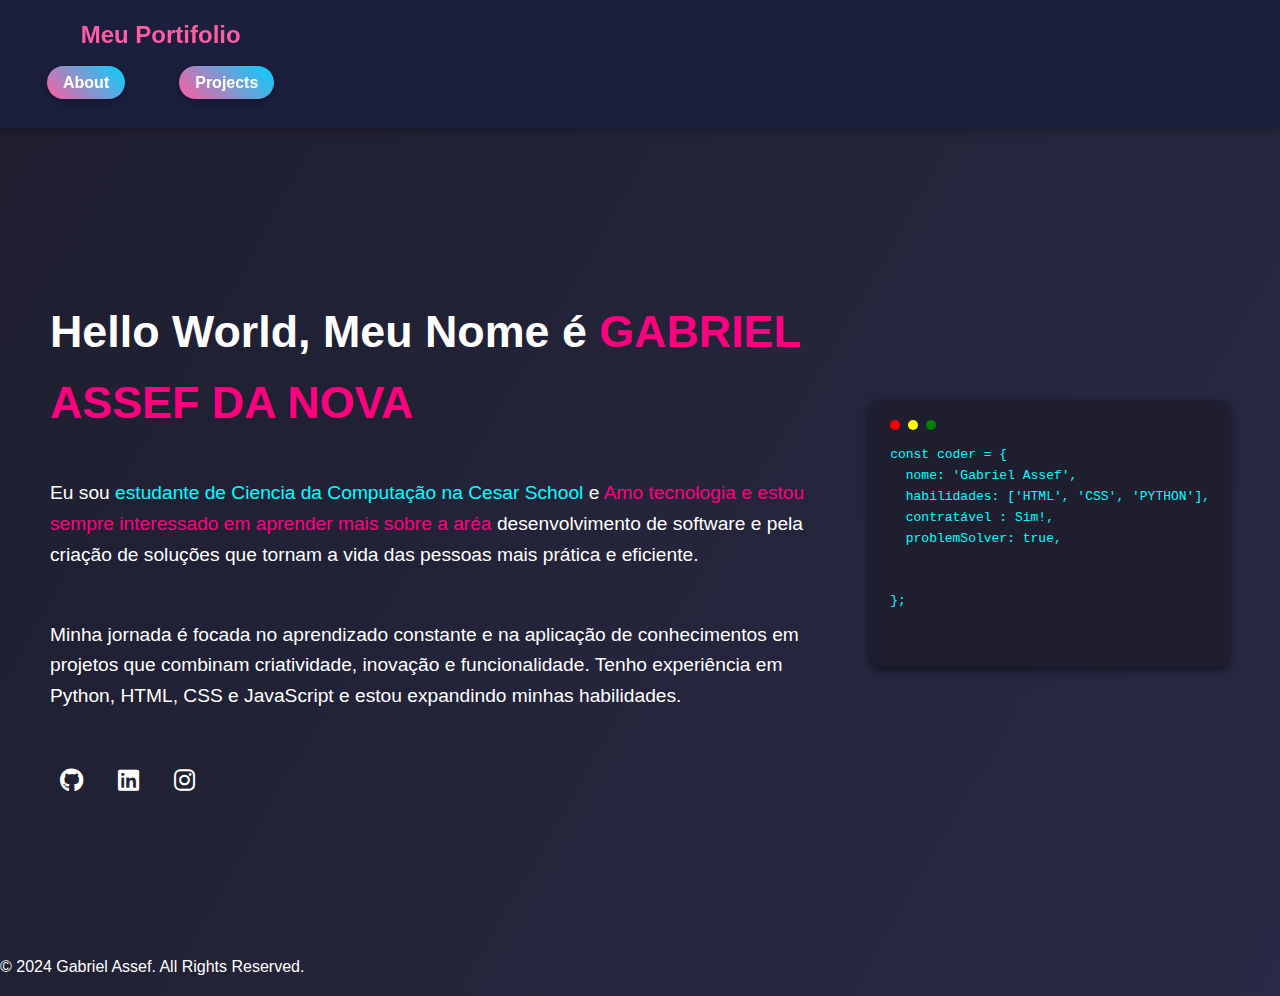
<file: portifolio/index.html>
<!DOCTYPE html>
<html lang="en">
<head>
    <meta charset="UTF-8">
    <meta name="viewport" content="width=device-width, initial-scale=1.0">
    <title>Gabriel Assef - Portfolio</title>
    <link rel="stylesheet" href="styles.css">
    <link rel="stylesheet" href="https://cdnjs.cloudflare.com/ajax/libs/font-awesome/6.0.0-beta3/css/all.min.css">
</head>
<body>
    <header>
        <nav>
            <div class="logo">Meu Portifolio</div>
            <ul class="nav-links">
                <li><a href="about.html">About</a></li>
                <li><a href="projetos.html">Projects</a></li>
                
            </ul>
        </nav>
    </header>

    <main>
        <section class="hero">
            <div class="content">
                <h1>Hello World, Meu Nome é <span class="highlight">GABRIEL ASSEF DA NOVA</span></h1>
                <p>Eu sou <span class="highlight-secondary">estudante de Ciencia da Computação na Cesar School</span> e <span class="highlight">Amo tecnologia e estou sempre interessado em aprender mais sobre a aréa </span>desenvolvimento de software e pela criação de soluções que tornam a vida das pessoas mais prática e eficiente.</p>
                <p>Minha jornada é focada no aprendizado constante e na aplicação de conhecimentos em projetos que combinam criatividade, inovação e funcionalidade. Tenho experiência em Python, HTML, CSS e JavaScript e estou expandindo minhas habilidades.</p>
                <div class="social-icons">
                    <a href="https://github.com/BielNova"><i class="fab fa-github"></i></a>
                    <a href="https://linkedin.com/in/gabrielnova"><i class="fab fa-linkedin"></i></a>
                    <a href="https://www.instagram.com/biel.novaaa/"><i class="fab fa-instagram"></i></a>

                </div>
                
            </div>
            <div class="code-snippet">
                <div class="code-header">
                    <div class="dot red"></div>
                    <div class="dot yellow"></div>
                    <div class="dot green"></div>
                </div>
                <pre>
const coder = {
  nome: 'Gabriel Assef',
  habilidades: ['HTML', 'CSS', 'PYTHON'],
  contratável : Sim!,
  problemSolver: true,
  
  
};
                </pre>
            </div>
        </section>
    </main>

    <footer>
        <p>© 2024 Gabriel Assef. All Rights Reserved.</p>
    </footer>
    <script src="script.js"></script>
</body>
</html>
</file>
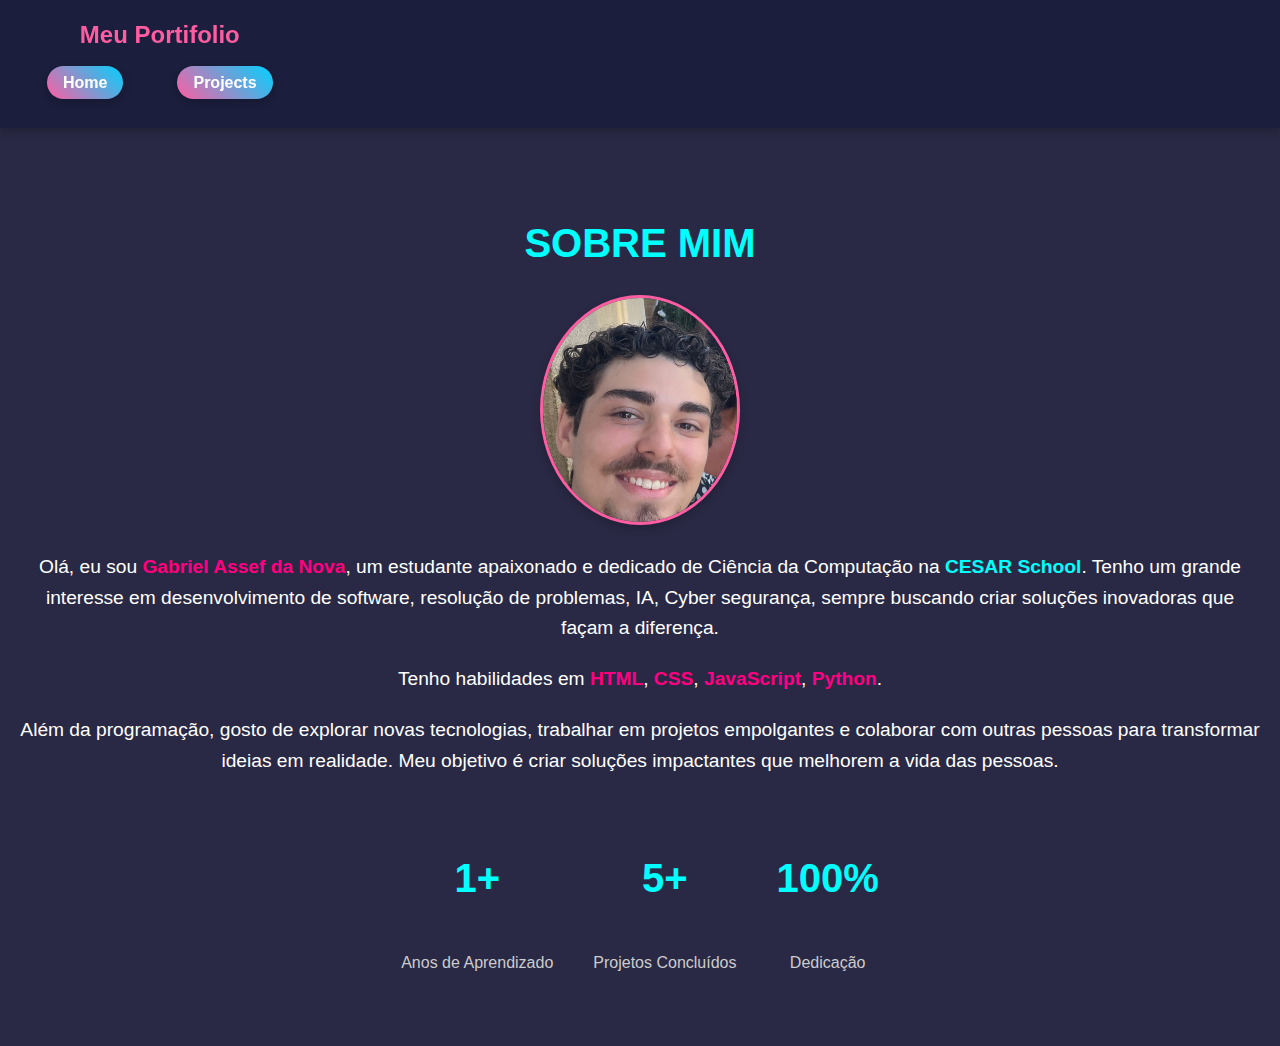
<file: portifolio/about.html>
<!DOCTYPE html>
<html lang="pt-BR">
<head>
    <meta charset="UTF-8">
    <meta name="viewport" content="width=device-width, initial-scale=1.0">
    <title>Sobre Gabriel</title>
    <link rel="stylesheet" href="styles.css">
</head>
<body>
    <header>
        <nav>
            <div class="logo">Meu Portifolio</div>
            <ul class="nav-links">
                <li><a href="index.html">Home</a></li>
                <li><a href="projetos.html">Projects</a></li>
                
            </ul>
        </nav>
    </header>
    <section id="sobre" class="about">
        <div class="container">
            <h2>Sobre Mim</h2>
            <div class="foto">
                <img src="foto-gabriel.jpg" alt="Foto de Gabriel" class="img-oval">
            </div>
            <p>
                Olá, eu sou <span class="highlight">Gabriel Assef da Nova</span>, um estudante apaixonado e dedicado de Ciência da Computação na <span class="highlight-secondary">CESAR School</span>. 
                Tenho um grande interesse em desenvolvimento de software, resolução de problemas, IA, Cyber segurança, sempre buscando criar soluções inovadoras que façam a diferença.
            </p>
            <p>
                Tenho habilidades em <span class="highlight">HTML</span>, <span class="highlight">CSS</span>, <span class="highlight">JavaScript</span>, <span class="highlight">Python</span>.
            </p>
            <p>
                Além da programação, gosto de explorar novas tecnologias, trabalhar em projetos empolgantes e colaborar com outras pessoas para transformar ideias em realidade. Meu objetivo é criar soluções impactantes que melhorem a vida das pessoas.
            </p>
            <div class="about-stats">
                <div class="stat">
                    <h3>1+</h3>
                    <p>Anos de Aprendizado</p>
                </div>
                <div class="stat">
                    <h3>5+</h3>
                    <p>Projetos Concluídos</p>
                </div>
                <div class="stat">
                    <h3>100%</h3>
                    <p>Dedicação</p>
                </div>
            </div>
        </div>
    </section>
</body>
</html>
</file>
<file: portifolio/styles.css>
* {
    margin: 5;
    padding: 0;
    box-sizing: border-box;
}

body {
    font-family: 'Poppins', sans-serif;
    background: linear-gradient(120deg, #1e1e2f, #292945);
    color: #fff;
}

header {
    display: flex;
    justify-content: space-between;
    align-items: center;
    padding: 20px 50px;
    background: #292945;
    position: sticky;
    top: 0;
    z-index: 1000;
}

.nav-links {
    display: flex;
    list-style: none;
}

.nav-links li {
    margin: 0 15px;
}

.nav-links a {
    text-decoration: none;
    color: #00ffff;
    font-size: 1rem;
    transition: color 0.3s ease;
}

.nav-links a:hover {
    color: #ff007f;
}

.hero {
    display: flex;
    justify-content: space-between;
    align-items: center;
    padding: 50px;
    min-height: 90vh;
}

.content h1 {
    font-size: 2.8rem;
    margin-bottom: 20px;
}

.content p {
    font-size: 1.2rem;
    margin-bottom: 30px;
}

.highlight {
    color: #ff007f;
}

.highlight-secondary {
    color: #00ffff;
}

.social-icons a {
    color: #fff;
    font-size: 1.5rem;
    margin: 0 10px;
    transition: color 0.3s ease;
}

.social-icons a:hover {
    color: #ff007f;
}

.buttons .btn {
    padding: 10px 20px;
    margin: 10px;
    color: white;
    background: #00ffff;
    text-decoration: none;
    border-radius: 5px;
    transition: background 0.3s ease;
}

.buttons .btn.secondary {
    background: #ff007f;
}

.buttons .btn:hover {
    background: #fff;
    color: #292945;
}

.code-snippet {
    background: #1e1e2f;
    padding: 20px;
    border-radius: 10px;
    color: #00ffff;
    font-family: 'Courier New', Courier, monospace;
    width: 45%;
    box-shadow: 0 4px 10px rgba(0, 0, 0, 0.5);
}

.code-header {
    display: flex;
    justify-content: flex-start;
    gap: 8px;
    margin-bottom: 15px;
}

.code-header .dot {
    width: 10px;
    height: 10px;
    border-radius: 50%;
}

.code-header .red {
    background: red;
}

.code-header .yellow {
    background: yellow;
}

.code-header .green {
    background: green;
}

.hero {
    opacity: 0;
    transform: translateY(50px);
    transition: all 0.6s ease-in-out;
}

.hero.fade-in {
    opacity: 1;
    transform: translateY(0);
}

.visible {
    opacity: 1;
    transform: translateY(0);
    transition: all 0.6s ease-in-out;
}
.content {
    display: flex;
    flex-direction: column;
    align-items: flex-start;
    margin-right: 20px;
}

.social-icons {
    margin-top: 20px; 
    display: flex;
    gap: 15px; 
}

.buttons {
    margin-top: 30px; 
    display: flex;
    gap: 15px; 
}

.buttons .btn {
    padding: 12px 25px;
    font-size: 1rem;
    font-weight: bold;
    border: none;
    cursor: pointer;
    transition: all 0.3s ease;
}
.about {
    background: #292945; 
    color: #fff; 
    padding: 50px 20px;
    text-align: center;
}

.about h2 {
    font-size: 2.5rem;
    margin-bottom: 20px;
    color: #00ffff;
    text-transform: uppercase;
}

.about p {
    font-size: 1.2rem;
    margin-bottom: 20px;
    line-height: 1.6;
}

.about .highlight {
    color: #ff007f;
    font-weight: bold;
}

.about .highlight-secondary {
    color: #00ffff;
    font-weight: bold;
}

.about-stats {
    display: flex;
    justify-content: center;
    gap: 40px;
    margin-top: 30px;
}

.about-stats .stat {
    text-align: center;
}

.about-stats h3 {
    font-size: 2.5rem;
    color: #00ffff;
}

.about-stats p {
    font-size: 1rem;
    margin-top: 10px;
    color: #ccc;
}
.img-oval {
    width: 200px; 
    height: 230px; 
    border-radius: 50%; 
    object-fit: cover; 
    box-shadow: 0 4px 8px rgba(0, 0, 0, 0.2); 
    border: 3px solid #ff5da2; 
  }
body {
    font-family: Arial, sans-serif;
    margin: 0;
    padding: 0;
    line-height: 1.6;
    background-color: #f4f4f4;
}

header {
    background: #333;
    color: #fff;
    padding: 1rem 0;
    text-align: center;
}

nav ul {
    list-style: none;
    padding: 0;
}

nav ul li {
    display: inline;
    margin: 0 15px;
}

nav ul li a {
    color: #fff;
    text-decoration: none;
}

/* Seção de Projetos */
.projects-section {
    padding: 20px;
    text-align: center;
}

.projects-section h1 {
    font-size: 2rem;
    color: #333;
}

.projects-section p {
    color: #555;
    margin-bottom: 20px;
    font-size: 1.2rem;
}

.projects-container {
    display: flex;
    flex-wrap: wrap;
    justify-content: center;
    gap: 20px;
}

/* Card de Projetos */
.project-card {
    background: #fff;
    border: 1px solid #ddd;
    border-radius: 8px;
    box-shadow: 0 4px 6px rgba(0, 0, 0, 0.1);
    width: 300px;
    padding: 15px;
    text-align: center;
    transition: transform 0.3s ease;
}

.project-card:hover {
    transform: translateY(-10px);
}

.project-image {
    width: 100%;
    border-radius: 8px;
    margin-bottom: 15px;
}

.project-card h3 {
    font-size: 1.5rem;
    margin-bottom: 10px;
    color: #333;
}

.project-card p {
    color: #666;
    margin-bottom: 15px;
}

.project-card button {
    background: #007bff;
    color: #fff;
    border: none;
    border-radius: 4px;
    padding: 10px 15px;
    cursor: pointer;
    transition: background 0.3s ease;
}


.project-card button:hover {
    background: #0056b3;
}
header {
    display: flex;
    justify-content: space-between;
    align-items: center;
    padding: 1rem 2rem;
    background-color: #1b1e3c;
    box-shadow: 0 4px 8px rgba(0, 0, 0, 0.2);
  }
  
  .logo {
    font-size: 1.5rem;
    font-weight: bold;
    color: #ff5da2; 
  }
  
  .nav-links {
    display: flex;
    list-style: none;
    gap: 1.5rem;
  }
  
  .nav-links li {
    position: relative;
  }
  
  .nav-links a {
    text-decoration: none;
    font-weight: bold;
    font-size: 1rem;
    padding: 0.5rem 1rem;
    color: #fff;
    background: linear-gradient(45deg, #ff5da2, #00d2ff);
    border-radius: 20px;
    transition: all 0.3s ease-in-out;
    box-shadow: 0 3px 8px rgba(0, 0, 0, 0.2);
  }
  
  .nav-links a:hover {
    transform: scale(1.1);
    box-shadow: 0 5px 15px rgba(0, 0, 0, 0.3);
  }
  
  .nav-links a:active {
    transform: scale(0.95);
  }
  
  .nav-links a:hover {
    background: linear-gradient(45deg, #00d2ff, #ff5da2);
  }
</file>
